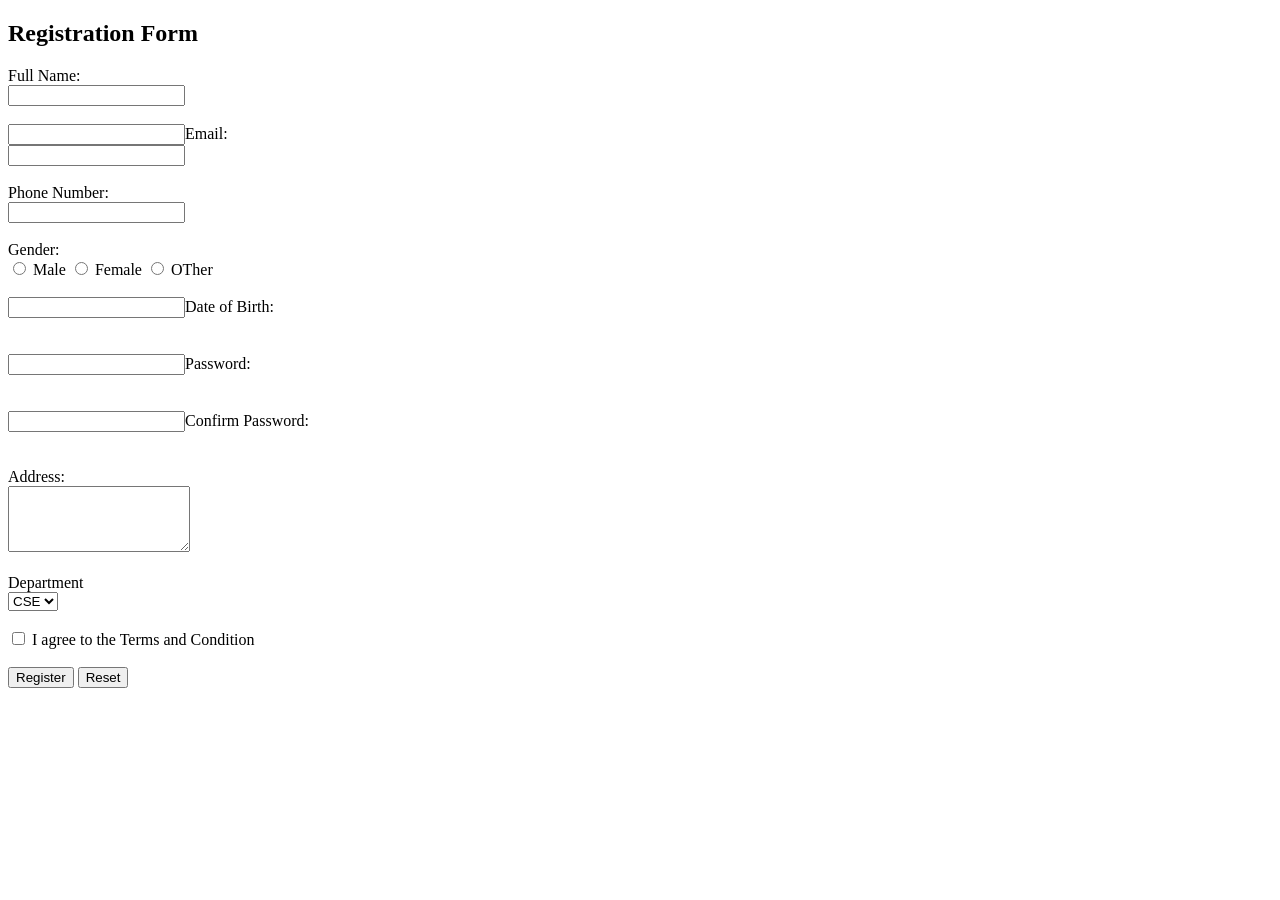
<file: index.html>
<!DOCTYPE html>
<html>
<head>
    <meta charset="UTF-8">
     <meta name = "viewport" content="width=device-width", initial-scale = 1.0">
     <title> Registration Form </title>
</head>
 
<body>
 
    <h2>
 
        Registration Form
    </h2>
 
    <form action = '#' method = "post">
 
        <label for = "fullname">Full Name:</label><br>
        <input type = "text" id = "fullname" name = "fullname" required><br><br>
        <input for = "email">Email:</label><br>
        <input type = "email" id = "email" name = "email" required><br><br>
        <label for = "phone">Phone Number:</label><br>
        <input type = "tel" id = "phone" name = "phone" required><br><br>
 
        <label>Gender:</label><br>
        <input type = "radio" id = "male" name = "gender" value = "Male">
        <label for = "male">Male</label>
 
        <input type = "radio" id = "female" name = "gender" value = "Female">
        <label for = "female">Female</label>
 
        <input type = "radio" id = "other" name = "gender" value = "Other">
        <label for = "other">OTher</label><br><br>
 
        <input for = "dob">Date of Birth:</label><br>
        <label type = "date" id = "dob" name = "dob"><br><br>
 
        <input for = "password">Password:</label><br>
        <label type = "password" id = "password" name = "password" required><br><br>
 
        <input for = "confirmpassword">Confirm Password:</label><br>
        <label type = "password" id = "confirmpassword" name = "confirmpassword" required><br><br>
       
        <label for = "address">Address:</label><br>
        <textarea type = "address" id = "address" name = "address" rows = "4"></textarea><br><br>
 
        <label for = "department">Department</label><br>
        <select id = "department" name = "department">
        <option value = "CSE">CSE</option>
        <option value = "EEE">EEE</option>
        <option value = "BBA">BBA</option>
        <option value = "English">CSE</option>
        </select><br><br>
 
        <input type = "checkbox" id = "terms" name = "terms" required>
        <label for = "terms"> I agree to the Terms and Condition</label><br><br>
 
        <input type = "submit" value = "Register" ;>
        <input type = "reset" value = "Reset" ;>
 
 
    </form>
</body>
</html>
</file>
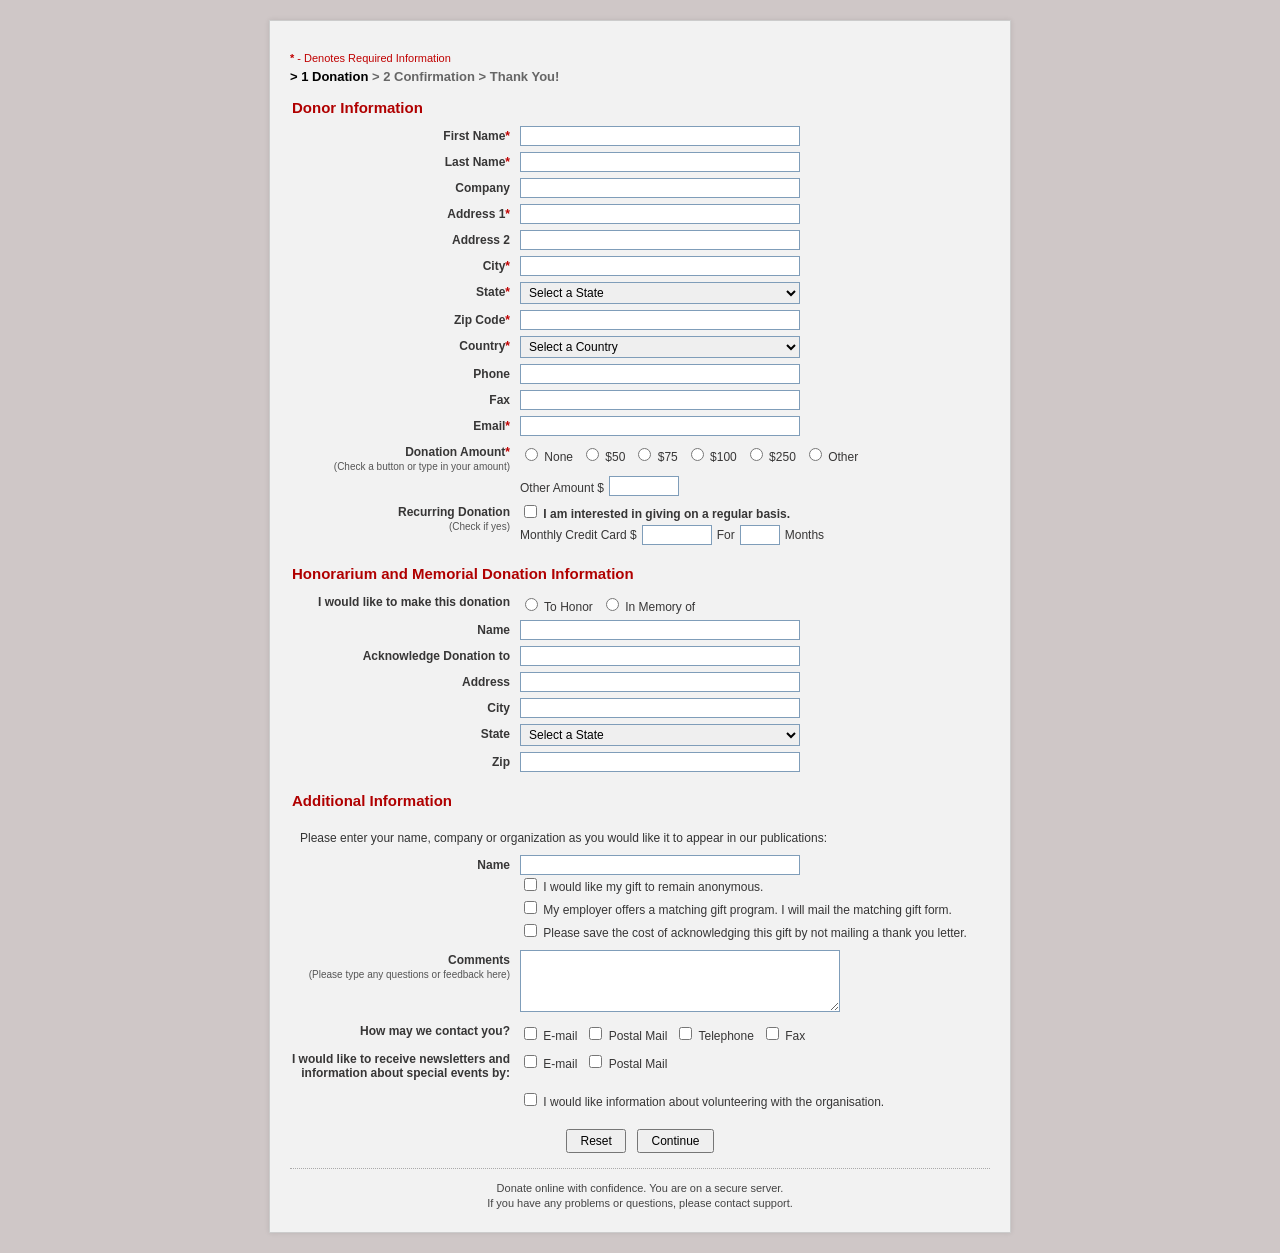
<file: lab1.html>
<!DOCTYPE html>
<html lang="en">
<head>
  <meta charset="UTF-8">
  <title>Donation Form - Registration Page</title>
  <link rel="stylesheet" href="style.css">
</head>
<body>

  <form class="form-container">
    <p class="required-note"><span class="asterisk">*</span> - Denotes Required Information</p>

    <!-- Progress Indicator -->
    <div class="step-indicator">
      <span class="active-step">&gt; 1 Donation</span>
      <span>&gt; 2 Confirmation</span>
      <span>&gt; Thank You!</span>
    </div>

    <!-- Section 1: Donor Information -->
    <fieldset>
      <legend>Donor Information</legend>
      <div class="form-grid">
        
        <label for="fname">First Name<span class="asterisk">*</span></label>
        <div><input type="text" id="fname" name="fname" required></div>

        <label for="lname">Last Name<span class="asterisk">*</span></label>
        <div><input type="text" id="lname" name="lname" required></div>

        <label for="company">Company</label>
        <div><input type="text" id="company" name="company"></div>

        <label for="address1">Address 1<span class="asterisk">*</span></label>
        <div><input type="text" id="address1" name="address1" required></div>

        <label for="address2">Address 2</label>
        <div><input type="text" id="address2" name="address2"></div>

        <label for="city">City<span class="asterisk">*</span></label>
        <div><input type="text" id="city" name="city" required></div>

        <label for="state">State<span class="asterisk">*</span></label>
        <div>
          <select id="state" name="state" required>
            <option value="">Select a State</option>
            <option value="AL">Alabama</option>
            <option value="CA">California</option>
            <option value="NY">New York</option>
            <option value="TX">Texas</option>
          </select>
        </div>

        <label for="zip">Zip Code<span class="asterisk">*</span></label>
        <div><input type="text" id="zip" name="zip" required></div>

        <label for="country">Country<span class="asterisk">*</span></label>
        <div>
          <select id="country" name="country" required>
            <option value="">Select a Country</option>
            <option value="US">United States</option>
            <option value="CA">Canada</option>
            <option value="UK">United Kingdom</option>
          </select>
        </div>

        <label for="phone">Phone</label>
        <div><input type="tel" id="phone" name="phone"></div>

        <label for="fax">Fax</label>
        <div><input type="text" id="fax" name="fax"></div>

        <label for="email">Email<span class="asterisk">*</span></label>
        <div><input type="email" id="email" name="email" required></div>

        <label>Donation Amount<span class="asterisk">*</span><br>
          <span class="sub-label">(Check a button or type in your amount)</span>
        </label>
        <div class="radio-group">
          <label><input type="radio" name="amount" value="None"> None</label>
          <label><input type="radio" name="amount" value="50"> $50</label>
          <label><input type="radio" name="amount" value="75"> $75</label>
          <label><input type="radio" name="amount" value="100"> $100</label>
          <label><input type="radio" name="amount" value="250"> $250</label>
          <label><input type="radio" name="amount" value="Other"> Other</label>
          <div class="inline-input">
            <label for="other_amount">Other Amount $</label>
            <input type="text" id="other_amount" name="other_amount" class="small-input">
          </div>
        </div>

        <label>Recurring Donation<br>
          <span class="sub-label">(Check if yes)</span>
        </label>
        <div>
          <label><input type="checkbox" name="recurring" value="yes"> I am interested in giving on a regular basis.</label>
          <div class="inline-fields">
            <span>Monthly Credit Card $</span>
            <input type="text" class="small-input" name="monthly_amount">
            <span>For</span>
            <input type="text" class="tiny-input" name="months">
            <span>Months</span>
          </div>
        </div>

      </div>
    </fieldset>

    <!-- Section 2: Honorarium and Memorial Donation Information -->
    <fieldset>
      <legend>Honorarium and Memorial Donation Information</legend>
      <div class="form-grid">

        <label>I would like to make this donation</label>
        <div class="radio-group">
          <label><input type="radio" name="honor_type" value="honor"> To Honor</label>
          <label><input type="radio" name="honor_type" value="memory"> In Memory of</label>
        </div>

        <label for="honor_name">Name</label>
        <div><input type="text" id="honor_name" name="honor_name"></div>

        <label for="acknowledge">Acknowledge Donation to</label>
        <div><input type="text" id="acknowledge" name="acknowledge"></div>

        <label for="honor_address">Address</label>
        <div><input type="text" id="honor_address" name="honor_address"></div>

        <label for="honor_city">City</label>
        <div><input type="text" id="honor_city" name="honor_city"></div>

        <label for="honor_state">State</label>
        <div>
          <select id="honor_state" name="honor_state">
            <option value="">Select a State</option>
            <option value="AL">Alabama</option>
            <option value="CA">California</option>
            <option value="NY">New York</option>
          </select>
        </div>

        <label for="honor_zip">Zip</label>
        <div><input type="text" id="honor_zip" name="honor_zip"></div>

      </div>
    </fieldset>

    <!-- Section 3: Additional Information -->
    <fieldset>
      <legend>Additional Information</legend>
      <p class="section-instruction">Please enter your name, company or organization as you would like it to appear in our publications:</p>
      
      <div class="form-grid">
        <label for="pub_name">Name</label>
        <div><input type="text" id="pub_name" name="pub_name"></div>
      </div>

      <div class="checkbox-list">
        <label><input type="checkbox" name="anonymous"> I would like my gift to remain anonymous.</label>
        <label><input type="checkbox" name="matching_gift"> My employer offers a matching gift program. I will mail the matching gift form.</label>
        <label><input type="checkbox" name="save_cost"> Please save the cost of acknowledging this gift by not mailing a thank you letter.</label>
      </div>

      <div class="form-grid margin-top">
        <label for="comments">Comments<br>
          <span class="sub-label">(Please type any questions or feedback here)</span>
        </label>
        <div>
          <textarea id="comments" name="comments" rows="4"></textarea>
        </div>

        <label>How may we contact you?</label>
        <div class="checkbox-group">
          <label><input type="checkbox" name="contact_by" value="email"> E-mail</label>
          <label><input type="checkbox" name="contact_by" value="postal"> Postal Mail</label>
          <label><input type="checkbox" name="contact_by" value="phone"> Telephone</label>
          <label><input type="checkbox" name="contact_by" value="fax"> Fax</label>
        </div>

        <label>I would like to receive newsletters and information about special events by:</label>
        <div class="checkbox-group">
          <label><input type="checkbox" name="newsletter_by" value="email"> E-mail</label>
          <label><input type="checkbox" name="newsletter_by" value="postal"> Postal Mail</label>
        </div>
      </div>

      <div class="checkbox-list margin-top">
        <label><input type="checkbox" name="volunteer"> I would like information about volunteering with the organisation.</label>
      </div>
    </fieldset>

    
    <div class="button-group">
      <button type="reset">Reset</button>
      <button type="submit">Continue</button>
    </div>
    <div class="security-footer">
         <p>
            Donate online with confidence. You are on a secure server.
         </p>
         <p>
            If you have any problems or questions, please contact support.
         </p>
         </div>
  </form>
</body>
</html>
</file>
<file: style.css>
body {
  font-family: Arial, Helvetica, sans-serif;
  background-color:rgb(207, 199, 199);
   margin: 20px;
  color: #373636;
  font-size: 13px;
}

.form-container {
  background-color: #f2f2f2;
  max-width: 700px;
  margin: 0 auto;
  padding: 20px;
  border: 1px solid #ccc;
  box-shadow: 0 0 5px rgba(0, 0, 0, 0.1);
}
.asterisk {
  color: #c00000;
  font-weight: bold;
}
.required-note {
  font-size: 11px;
  color: #c00000;
  margin-bottom: 5px;
}

.step-indicator {
  font-weight: bold;
  font-size: 13px;
  margin-bottom: 15px;
  color: #666666;
}
.step-indicator .active-step {
  color: #000000;
}

fieldset {
  border: none;
  padding: 0;
  margin: 0 0 20px 0;
}

legend {
  color: #b00000;
  font-weight: bold;
  font-size: 15px;
  margin-bottom: 10px;
  display: block;
  width: 100%;
}

.form-grid {
  display: grid;
  grid-template-columns: 220px 1fr;
  gap: 6px 10px;
  align-items: start;
}

.form-grid label {
  text-align: right;
  font-weight: bold;
  font-size: 12px;
  padding-top: 3px;
}

.sub-label {
  font-weight: normal;
  font-size: 10px;
  color: #555555;
  display: inline-block;
}

input[type="text"],
input[type="email"],
input[type="tel"],
select,
textarea {
  width: 90%;
  max-width: 280px;
  padding: 2px 4px;
  font-size: 12px;
  border: 1px solid #7f9db9;
  box-sizing: border-box;
}

textarea {
  width: 100%;
  max-width: 320px;
  resize: vertical;
}

.small-input {
  width: 70px !important;
}

.tiny-input {
  width: 40px !important;
}

.radio-group,
.checkbox-group {
  display: flex;
  flex-wrap: wrap;
  gap: 8px;
  font-size: 12px;
}

.radio-group label,
.checkbox-group label {
  text-align: left;
  font-weight: normal;
}

.inline-input,
.inline-fields {
  margin-top: 4px;
  display: flex;
  align-items: center;
  gap: 5px;
  font-size: 12px;
}

.section-instruction {
  font-size: 12px;
  color: #333333;
  margin-bottom: 10px;
  margin-left: 10px;
}

.checkbox-list {
  display: flex;
  flex-direction: column;
  gap: 4px;
  margin-left: 230px;
  font-size: 12px;
}

.checkbox-list label {
  font-weight: normal;
  text-align: left;
}

.margin-top {
  margin-top: 10px;
}

.button-group {
  text-align: center;
  margin: 20px 0 15px 0;
}

.button-group button {
  padding: 3px 12px;
  font-size: 12px;
  cursor: pointer;
  margin: 0 4px;
}

.security-footer {
  text-align: center;
  font-size: 11px;
  color: #444444;
  border-top: 1px dotted #aaaaaa;
  padding-top: 10px;
}

.security-footer p {
  margin: 3px 0;
}
</file>
